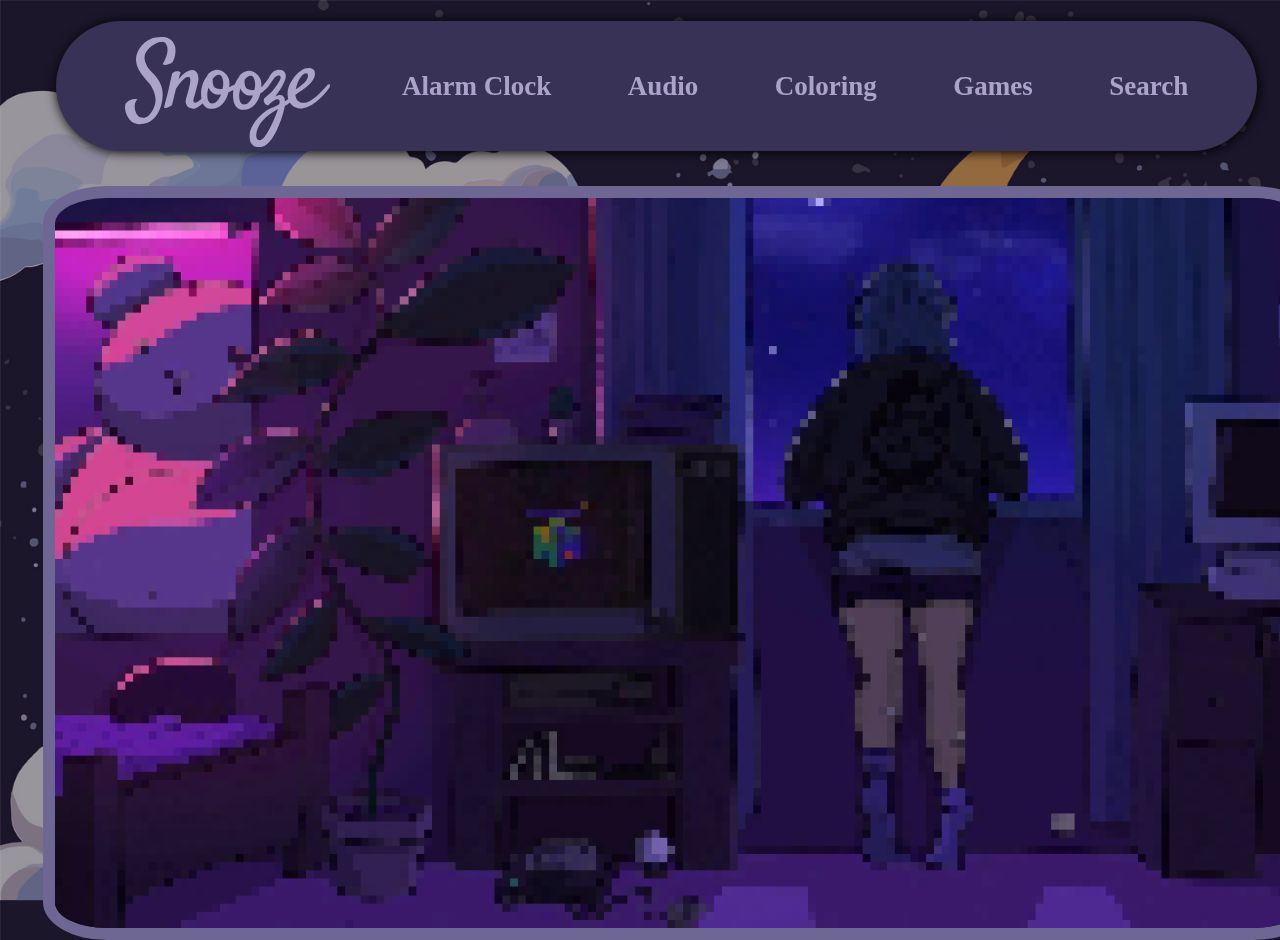
<file: index.html>
<!DOCTYPE html>
<html lang="en">
  <head>
    <meta charset="UTF-8" />
    <meta name="viewport" content="width=device-width, initial-scale=1.0" />
    <title>Snooze</title>
    <link rel="stylesheet" href="./styles/main.css" />
  </head>
  <body>
    <div class="wrapper">
      <nav>
        <h1></h1>
        <!-- <section class="example"> -->
        <img class="logo" src="Asset 2.svg" />
        <ul>
          <li><a href="#">Alarm Clock</a></li>
          <li><a href="#">Audio</a></li>
          <li><a href="#">Coloring</a></li>
          <li><a href="#">Games</a></li>
          <li><a href="#" class="search-bar">Search</a></li>
        </ul>
        <!-- <button class="btn-primary">Alarm Clock</button>
          <button class="btn-secondary">Audio</button>
          <button class="btn-third">Coloring</button>
          <button class="btn-fourth">Games</button>
          <button class="btn-fifth">Search</button> -->
        <!-- </section> -->
      </nav>

      <main id="screen">
        <img class="img" src="pxArt-2.png" alt="homescreen" />
        <div class="btn-group">
          <div class="btn">
            <button class="btn-six">Register</button>
          </div>
          <div>
            <button class="btn-seven">Log In</button>
          </div>
        </div>
      </main>
    </div>
  </body>
</html>
</file>
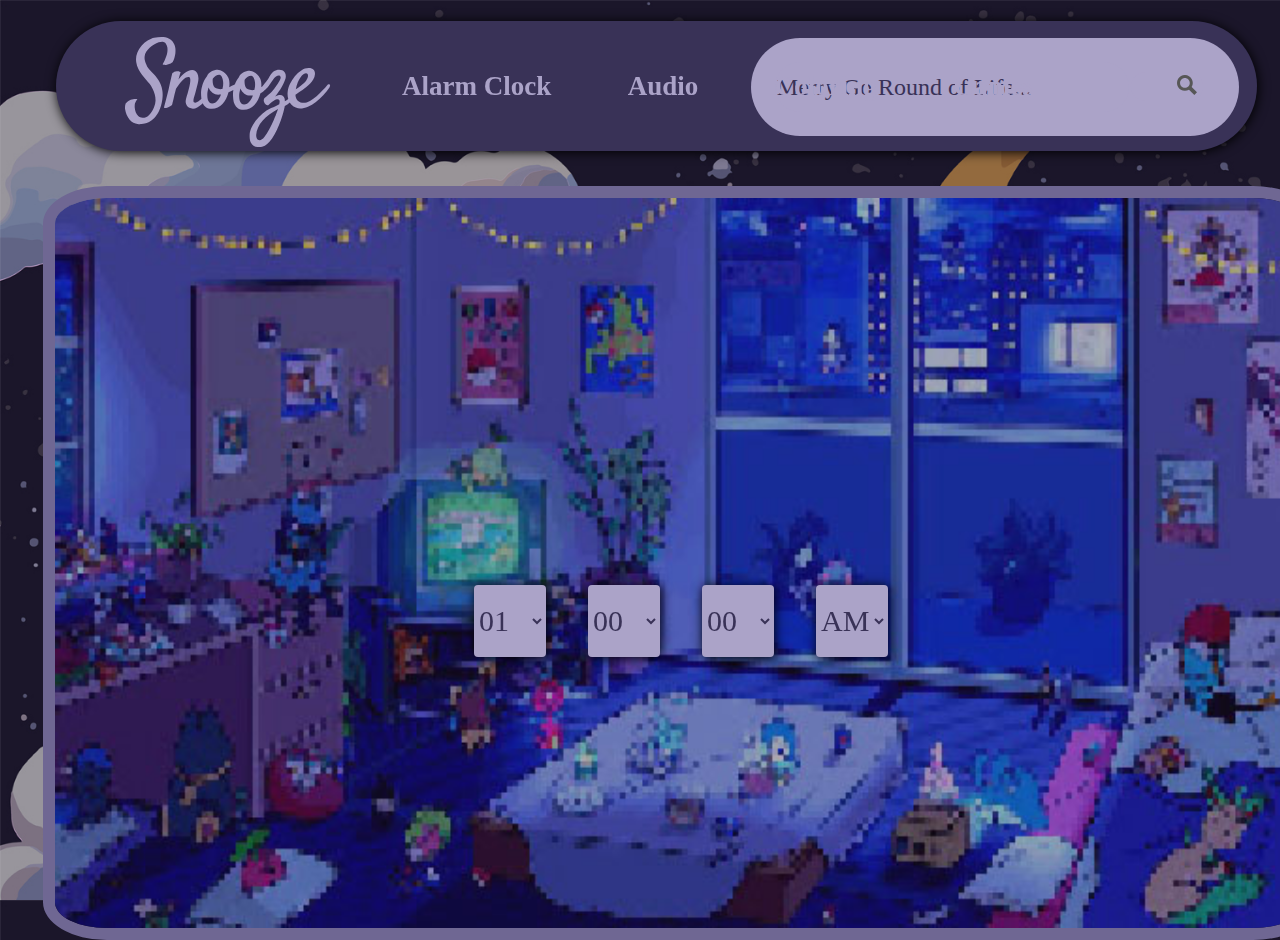
<file: Alarm-index.html>
<!DOCTYPE html>
<html lang="en">
  <head>
    <meta charset="UTF-8" />
    <meta name="viewport" content="width=device-width, initial-scale=1.0" />
    <title>Snooze</title>
    <link rel="stylesheet" href="./styles/main2.css" />
  </head>
  <body>
    <!-- <div class="wrapper"> -->
    <nav>
      <h1></h1>
      <img class="logo" src="Asset 2.svg" href="index.html" />
      <ul>
        <li><a href="#">Alarm Clock</a></li>
        <li><a href="audio-index.html">Audio</a></li>
        <li><a href="coloring-index.html">Coloring</a></li>
        <li><a href="#">Games</a></li>
      </ul>
      <div class="search">
        <input
          type="text"
          class="search-field"
          placeholder="Merry Go Round of Life..."
        />
        <button type="submit" class="search-button">
          <span><img class="icon" src="Asset 1.svg" /> </span>
        </button>
      </div>
    </nav>
    <main id="screen">
      <img class="img" src="alarm-bg.jpg" alt="homescreen" />
      <!-- <div id="digital-clock"></div>
      <script src="scripts/main.js"></script>
      <div id="alarm-clock" onclick="off()"> -->
      <!-- <div id="text">How do I put noises in lol</div> -->
      <!-- </div>
      <div>
        <script>
          function on() {
            document.getElementById("alarm-clock").style.display = "block";
          }

          function off() {
            document.getElementById("alarm-clock").style.display = "none";
          }
        </script>
      </div> -->

      <!-- <div id="nightmode" onclick="off(nightmode)">
          <div>
            <script>
              function on(nightmode) {
                document.getElementById("nightmode").style.display = "block";
              }

              function off(nightmode) {
                document.getElementById("nightmode").style.display = "none";
              }
            </script>
          </div>
        </div> -->
      <div id="main-container"></div>
      <h2 id="clock"></h2>
      <div id="alarm-container">
        <label>
          <div>
            <select id="alarmhrs"></select>
          </div>
        </label>
        <label>
          <div>
            <select id="alarmmins"></select>
          </div>
        </label>
        <label>
          <div>
            <select id="alarmsecs"></select>
          </div>
        </label>
        <label>
          <div>
            <select id="ampm">
              <option value="AM">AM</option>
              <option value="PM">PM</option>
            </select>
          </div>
        </label>
      </div>

      <div id="buttonHolder">
        <div>
          <button id="setButton" onClick="alarmSet()">Set Alarm</button>
        </div>

        <div>
          <button id="clearButton" onClick="alarmClear()">Clear Alarm</button>
          <script type="text/javascript" src="scripts/main.js"></script>
        </div>
      </div>
      <div class="btn-group">
        <div class="btn">
          <!-- <button class="btn-six">Set Time</button> -->
          <!-- <button class="btn-seven">Alarm Noise</button> -->
          <button class="btn-eight">Start/Stop</button>
          <button onclick="on(nightmode)" class="btn-nine">Nightmode</button>
        </div>
      </div>
    </main>
  </body>
</html>
</file>
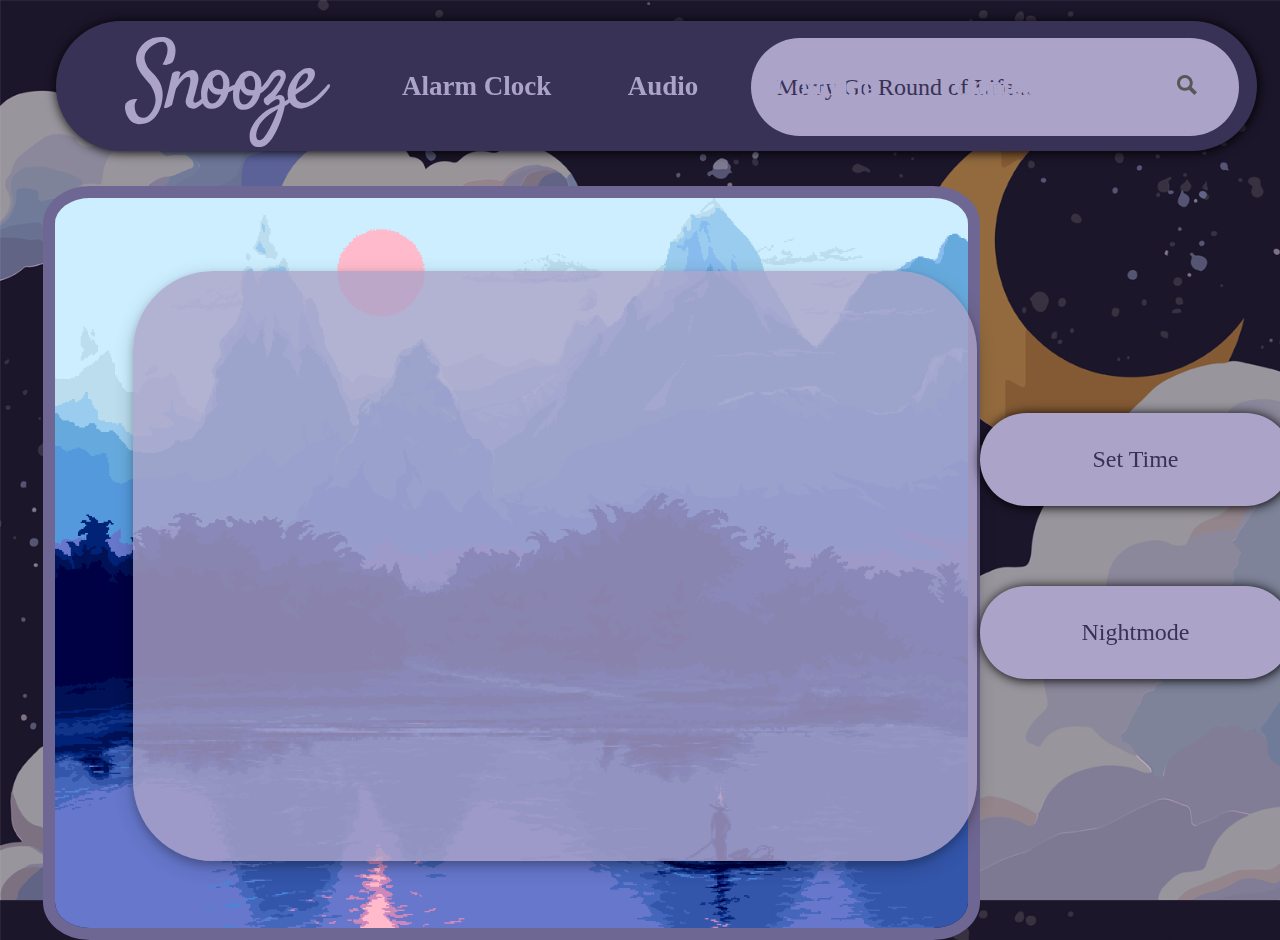
<file: audio-index.html>
<!DOCTYPE html>
<html lang="en">
  <head>
    <meta charset="UTF-8" />
    <meta name="viewport" content="width=device-width, initial-scale=1.0" />
    <title>Snooze</title>
    <link rel="stylesheet" href="./styles/main3.css" />
  </head>
  <body>
    <div class="wrapper">
      <nav>
        <h1></h1>
        <!-- <section class="example"> -->
        <img class="logo" src="Asset 2.svg" href="index.html" />
        <ul>
          <li><a href="Alarm-index.html">Alarm Clock</a></li>
          <li><a href="#">Audio</a></li>
          <li><a href="coloring-index.html">Coloring</a></li>
          <li><a href="#">Games</a></li>
          <!-- <li><a href="#" class="search-bar">Search</a></li> -->
        </ul>
        <div class="search">
          <input
            type="text"
            class="search-field"
            placeholder="Merry Go Round of Life..."
          />
          <button type="submit" class="search-button">
            <span><img class="icon" src="Asset 1.svg" /> </span>
          </button>
        </div>
        <!-- <button class="btn-primary">Alarm Clock</button>
          <button class="btn-secondary">Audio</button>
          <button class="btn-third">Coloring</button>
          <button class="btn-fourth">Games</button>
          <button class="btn-fifth">Search</button> -->
        <!-- </section> -->
      </nav>

      <main id="screen">
        <img class="img" src="pxArt-3.png" alt="homescreen" />
        <div id="nightmode" onclick="off()"></div>

        <script>
          function on() {
            document.getElementById("nightmode").style.display = "block";
          }

          function off() {
            document.getElementById("nightmode").style.display = "none";
          }
        </script>

        <div class="overlay-container">
          <div class="overlay-content">
            <iframe
              style="border-radius: 12px"
              src="https://open.spotify.com/embed/playlist/2Rk3qV9DAdiAZ3JX9Ep9yw?utm_source=generator&theme=0"
              width="100%"
              height="475"
              frameborder="0"
              allowfullscreen=""
              allow="autoplay; clipboard-write; encrypted-media; fullscreen; picture-in-picture"
              loading="lazy"
            ></iframe>
          </div>
        </div>
        <div class="btn-group">
          <div class="btn">
            <button class="btn-six">Set Time</button>
            <button onclick="on()" class="btn-nine">Nightmode</button>
          </div>
        </div>
      </main>
    </div>
  </body>
</html>
</file>
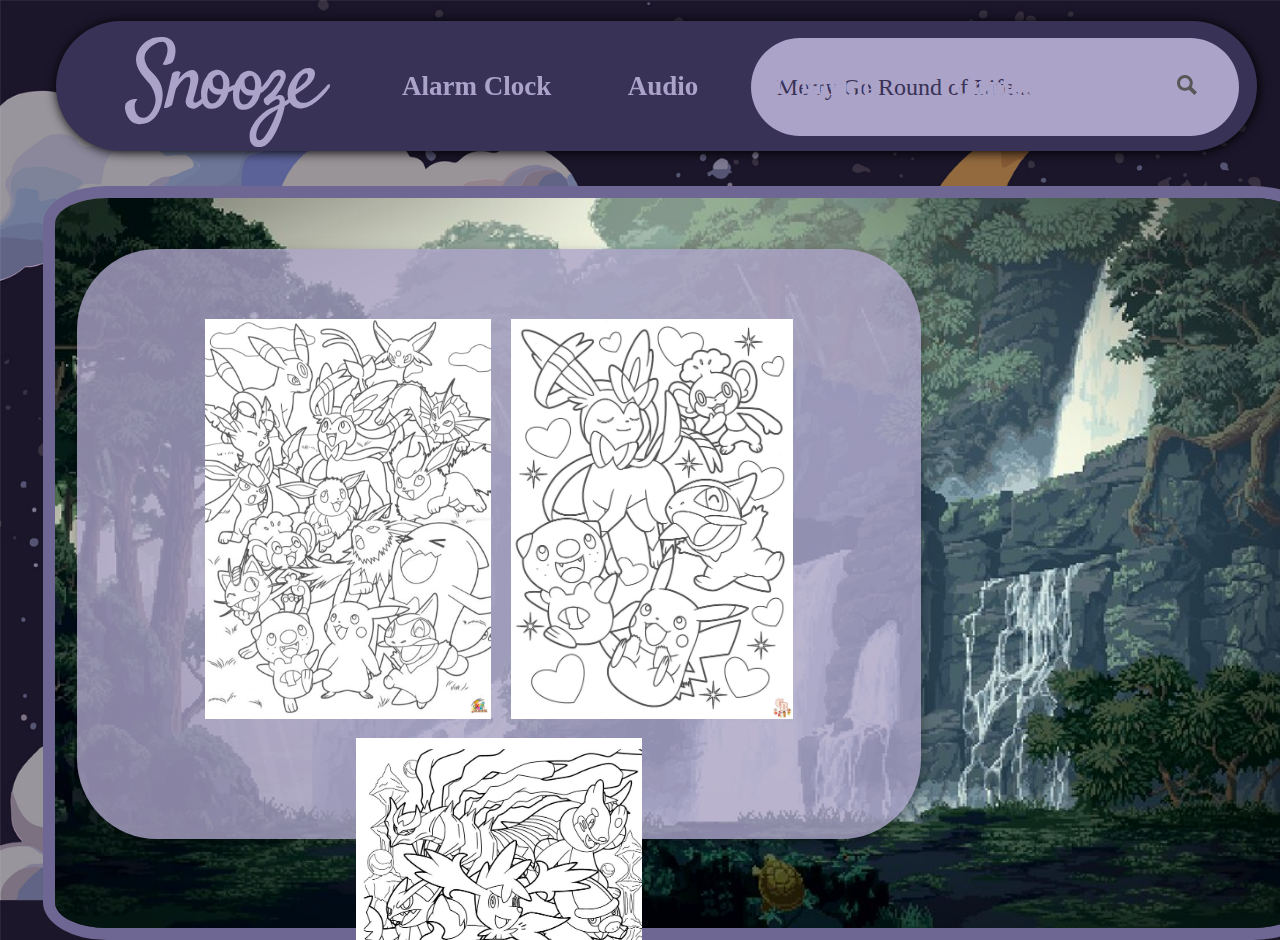
<file: coloring-index.html>
<!DOCTYPE html>
<html lang="en">
  <head>
    <meta charset="UTF-8" />
    <meta name="viewport" content="width=device-width, initial-scale=1.0" />
    <title>Snooze</title>
    <link rel="stylesheet" href="./styles/main4.css" />
  </head>
  <body>
    <div class="wrapper">
      <nav>
        <h1></h1>
        <!-- <section class="example"> -->
        <img class="logo" src="Asset 2.svg" href="index.html"/>
        <ul>
          <li><a href="Alarm-index.html">Alarm Clock</a></li>
          <li><a href="audio-index.html">Audio</a></li>
          <li><a href="#">Coloring</a></li>
          <li><a href="#">Games</a></li>
          <!-- <li><a href="#" class="search-bar">Search</a></li> -->
        </ul>
        <div class="search">
          <input
            type="text"
            class="search-field"
            placeholder="Merry Go Round of Life..."
          />
          <button type="submit" class="search-button">
            <span><img class="icon" src="Asset 1.svg" /> </span>
          </button>
        </div>
        <!-- <button class="btn-primary">Alarm Clock</button>
          <button class="btn-secondary">Audio</button>
          <button class="btn-third">Coloring</button>
          <button class="btn-fourth">Games</button>
          <button class="btn-fifth">Search</button> -->
        </section>
      </nav>
      <main id="screen">
        <img class="img" src="pxArt-4.jpg" alt="homescreen" />
        <div class="btn-group">
          <div class="btn">
            <button class="btn-six">Select</button>
            <button class="btn-seven">Print</button>
          </div>
          <div class="overlay-container">
            <div class="overlay-content">
              <div
                id="carouselExampleControls"
                class="carousel-slide"
                data-ride="carousel"
              >
                <div class="carousel-inner">
                  <div class="carousel-item active">
                    <img
                      class="d-block-w-100"
                      src="images/coloring-1.png"
                      alt="First slide"
                    />
                    <img
                      class="d-block-w-100"
                      src="images/coloring-2.jpg"
                      alt="Second slide"
                    />
                    <img
                      class="d-block-w-100"
                      src="images/coloring-3.jpg"
                      alt="Third slide"
                    />
                  </div>
                </div>
                <a
                  class="carousel-control"
                  href="#carouselExampleControls"
                  role="button"
                  data-slide="prev"
                >
                  <span
                    class="carousel-control-prev-icon"
                    aria-hidden="true"
                  ></span>
                  <span class="sr-only">Previous</span>
                </a>
                <a
                  class="carousel-control-next"
                  href="#carouselExampleControls"
                  role="button"
                  data-slide="next"
                >
                  <span
                    class="carousel-control-next-icon"
                    aria-hidden="true"
                  ></span>
                  <span class="sr-only">Next</span>
                </a>
              </div>
            </div>
          </div>
        </div>
      </main>
    </div>
  </body>
</html>
</file>
<file: styles/main.css>
html {
  background-image: url(../images/final-bg-full.jpg);
  background-size: cover;
  font-family: "Silom";
  height: 100%;
  overflow: hidden;
}

*,
*:before,
*:after {
  box-sizing: inherit;
}

@media screen and (max-width: 480px) {
  nav ul {
    display: block;
    height: auto;
  }

  nav li {
    display: list-item;
    padding: 0.5em 0;
    border: 1px;
  }
  nav {
    background-color: rgb(57, 50, 87);
    border-radius: 5em;
    filter: drop-shadow(1px 1px 6px #000000);
    height: 130px;
    width: 95%;
    margin: 0 0 0 3em;
  }
}

.inner-image {
  display: block;
  max-width: 50%;
  width: 50%;
  height: auto;
}

.logo {
  height: 110px;
  width: 215px;
  margin: 1em 0 0 4em;
}

nav {
  background-color: rgb(57, 50, 87);
  border-radius: 5em;
  filter: drop-shadow(1px 1px 6px #000000);
  height: 130px;
  width: 95%;
  margin: 0 0 0 3em;
}

nav ul {
  list-style-type: none;
  text-align: center;
  margin: 0 0 0 15em;
  font-size: 18px;
  position: absolute;
  top: 50px;
  cursor: pointer;
}

nav li {
  display: inline;
  margin: 0 2em;
}

nav a {
  color: #fff;
  font-weight: bold;
  font-size: 1.5em;
  text-decoration: none;
  color: rgb(171, 163, 200);
}

nav a:hover {
  color: #fff;
}

nav .search {
  display: inline;
  padding: 1em 1.5em 1em 1em;
  margin: 0.7em 0.75em 0 1em;
  border-radius: 7em;
  font-size: 1.5em;
  background-color: rgb(171, 163, 200);
  -webkit-text-fill-color: rgb(57, 55, 55);
  float: right;
}

.search input {
  width: 350px;
  height: 2em;
  font-size: 1.5em;
  border-radius: 5em;
  border: none;
  background-color: rgb(171, 163, 200);
  font: inherit;
}

.icon {
  height: 20px;
  width: 20px;
  padding: 0 0 0 3em;
}

.search .search-button {
  height: 2em;
  margin-left: -4px;
  border-radius: 5em;
  border: none;
  background-color: rgb(171, 163, 200);
  cursor: pointer;
}

.search .search-button:active {
  background-color: rgb(171, 163, 200);
  border: none;
  text-decoration: none;
}

.btn-group button {
  display: block;
}

#screen {
  display: flex;
  justify-content: space-between;
  align-items: center;
}

.btn-six {
  height: 87px;
  width: 296px;
  border-radius: 5em;
  font-family: inherit;
  font-size: 1.5em;
  border-color: transparent;
  filter: drop-shadow(1px 1px 6px #000000);
  margin: 0 2.5rem 5rem 0;
  background-color: rgb(57, 50, 87);
  color: rgb(171, 163, 200);
  cursor: pointer;
}

.btn-seven {
  height: 87px;
  width: 296px;
  border-radius: 5em;
  font-family: inherit;
  font-size: 1.5em;
  border-color: transparent;
  filter: drop-shadow(1px 1px 6px #000000);
  background-color: rgb(171, 163, 200);
  cursor: pointer;
}

.img {
  float: left;
  height: 730px;
  width: 1250px;
  z-index: -1;
  position: relative;
  margin-top: 35px;
  margin-left: 35px;
  border-radius: 5%;
  border: 0.75em solid rgb(111, 103, 147);
}
</file>
<file: styles/main2.css>
html {
  background-image: url(../images/final-bg-full.jpg);
  background-size: cover;
  font-family: "Silom";
  height: 100%;
  overflow: hidden;
}

*,
*:before,
*:after {
  box-sizing: inherit;
}

@media screen and (max-width: 480px) {
  nav ul {
    display: block;
    height: auto;
  }

  nav li {
    display: list-item;
    padding: 0.5em 0;
    border: 1px;
  }
  nav {
    background-color: rgb(57, 50, 87);
    border-radius: 5em;
    filter: drop-shadow(1px 1px 6px #000000);
    height: 130px;
    width: 95%;
    margin: 0 0 0 3em;
  }
}

.inner-image {
  display: block;
  max-width: 50%;
  width: 50%;
  height: auto;
}

.logo {
  height: 110px;
  width: 215px;
  margin: 1em 0 0 4em;
}

nav {
  background-color: rgb(57, 50, 87);
  border-radius: 5em;
  filter: drop-shadow(1px 1px 6px #000000);
  height: 130px;
  width: 95%;
  margin: 0 0 0 3em;
}

nav ul {
  list-style-type: none;
  text-align: center;
  margin: 0 0 0 15em;
  font-size: 18px;
  position: absolute;
  top: 50px;
  cursor: pointer;
}

nav li {
  display: inline;
  margin: 0 2em;
}

nav a {
  color: #fff;
  font-weight: bold;
  font-size: 1.5em;
  text-decoration: none;
  color: rgb(171, 163, 200);
}

nav a:hover {
  color: #fff;
}

nav .search {
  display: inline;
  padding: 1em 1.5em 1em 1em;
  margin: 0.7em 0.75em 0 1em;
  border-radius: 7em;
  font-size: 1.5em;
  background-color: rgb(171, 163, 200);
  -webkit-text-fill-color: rgb(57, 50, 87);
  float: right;
}

.search input {
  width: 350px;
  height: 2em;
  font-size: 1.5em;
  border-radius: 5em;
  border: none;
  background-color: rgb(171, 163, 200);
  font: inherit;
}

.icon {
  height: 20px;
  width: 20px;
  padding: 0 0 0 3em;
}

.search .search-button {
  height: 2em;
  margin-left: -4px;
  border-radius: 5em;
  border: none;
  background-color: rgb(171, 163, 200);
  cursor: pointer;
}

.search .search-button:active {
  background-color: rgb(171, 163, 200);
  border: none;
  text-decoration: none;
}

.btn-group button {
  display: block;
}

#screen {
  display: flex;
  justify-content: space-between;
  align-items: center;
}
/* 
#alarm-clock {
  position: fixed;
  display: none;
  width: 50%;
  height: 50%;
  top: 305px;
  left: 229px;
  border-radius: 13em;
  background-color: rgba(57, 50, 87, 1);
  z-index: 2;
  cursor: pointer;
  box-shadow: 0 4px 8px 0 rgba(0, 0, 0, 0.3), 0 6px 20px 0 rgba(0, 0, 0, 0.29);
} */

/* #text {
  position: absolute;
  top: 50%;
  left: 50%;
  font-size: 50px;
  color: rgb(171, 163, 200);
  transform: translate(-50%, -50%);
  -ms-transform: translate(-50%, -50%);
} */

/* #digital-clock {
  position: fixed;
  background-color: rgba(171, 163, 200, 0.8);
  color: rgb(57, 50, 87);
  width: 40%;
  margin: 0 0 0 260px;
  padding: 50px;
  font-family: inherit;
  border-radius: 7em;
  font-size: 5em;
  text-align: center;
  display: overlay;
  box-shadow: 0 4px 8px 0 rgba(0, 0, 0, 0.2), 0 6px 20px 0 rgba(0, 0, 0, 0.19);
} */

h2 {
  text-align: center;
}

#clock {
  position: fixed;
  height: 120px;
  font-size: 100px;
  font-family: inherit;
  font-weight: bold;
  display: flex;
  top: 380px;
  left: 350px;
  color: white;
  justify-content: center;
}

#alarm-container {
  position: fixed;
  text-align: center;
  font-family: inherit;
  font-size: 3em;
  padding: 0 0 0 3em;
  color: white;
  left: 300px;
}

label {
  display: inline-block;
}
#alarmhrs {
  height: 70px;
  width: 70px;
  font-family: inherit;
  font-size: 30px;
  border-radius: 4px;
  border-color: transparent;
  filter: drop-shadow(1px 1px 6px #000000);
  background-color: rgb(171, 163, 200);
  margin: 150px 0 0 30px;
  color: rgb(57, 50, 87);
  cursor: pointer;
  text-decoration: none;
  left: -100px;
}

#alarmmins {
  height: 70px;
  width: 70px;
  font-family: inherit;
  font-size: 30px;
  border-radius: 4px;
  border-color: transparent;
  filter: drop-shadow(1px 1px 6px #000000);
  background-color: rgb(171, 163, 200);
  margin: 150px 0 0 30px;
  color: rgb(57, 50, 87);
  cursor: pointer;
  text-decoration: none;
}

#alarmsecs {
  height: 70px;
  width: 70px;
  font-family: inherit;
  font-size: 30px;
  border-radius: 4px;
  border-color: transparent;
  filter: drop-shadow(1px 1px 6px #000000);
  background-color: rgb(171, 163, 200);
  margin: 150px 0 0 30px;
  color: rgb(57, 50, 87);
  cursor: pointer;
  text-decoration: none;
}

#ampm {
  height: 70px;
  width: 70px;
  font-family: inherit;
  font-size: 30px;
  border-radius: 4px;
  border-color: transparent;
  filter: drop-shadow(1px 1px 6px #000000);
  background-color: rgb(171, 163, 200);
  margin: 150px 0 0 30px;
  color: rgb(57, 50, 87);
  cursor: pointer;
  text-decoration: none;
}

.timeofday {
  background-color: #eee;
  padding: 20px;
}

.bigger {
  font-weight: bold;
  font-size: 18px;
}

#sounds {
  text-align: center;
  padding-top: 20px;
}

#setButton {
  position: fixed;
  color: rgb(57, 50, 87);
  margin-top: 10px;
  background-color: rgb(171, 163, 200);
  height: 87px;
  width: 296px;
  border-radius: 5em;
  font-family: inherit;
  font-size: 1.5em;
  border-color: transparent;
  filter: drop-shadow(1px 1px 6px #000000);
  cursor: pointer;
  margin: -280px 0 0 15px;
}

#clearButton {
  position: fixed;
  color: rgb(57, 50, 87);
  margin-top: 10px;
  background-color: rgb(171, 163, 200);
  height: 87px;
  width: 296px;
  border-radius: 5em;
  font-family: inherit;
  font-size: 1.5em;
  border-color: transparent;
  filter: drop-shadow(1px 1px 6px #000000);
  cursor: pointer;
  margin: -115px 0 0 15px;
}

#nightmode {
  position: fixed; /* Sit on top of the page content */
  display: none;
  width: 120%;
  height: 110%;
  top: -20px;
  margin: 0 0 0 -10px;
  background-color: rgba(23, 21, 32, 0.9);
  z-index: 2;
  cursor: pointer;
  display: overlay;
  box-shadow: 0 4px 8px 0 rgba(0, 0, 0, 0.3), 0 6px 20px 0 rgba(0, 0, 0, 0.29);
}

/* .btn-six {
  height: 87px;
  width: 296px;
  border-radius: 5em;
  font-family: inherit;
  font-size: 1.5em;
  border-color: transparent;
  filter: drop-shadow(1px 1px 6px #000000);
  margin: 0 2.5rem 5rem 0;
  color: rgb(57, 50, 87);
  background-color: rgb(171, 163, 200);
  cursor: pointer;
} */

/* .btn-seven {
  height: 87px;
  width: 296px;
  border-radius: 5em;
  font-family: inherit;
  font-size: 1.5em;
  border-color: transparent;
  filter: drop-shadow(1px 1px 6px #000000);
  background-color: rgb(171, 163, 200);
  margin: 190px 2.5rem 5rem 0;
  color: rgb(57, 50, 87);
  cursor: pointer;
} */

.btn-eight {
  height: 87px;
  width: 296px;
  border-radius: 5em;
  font-family: inherit;
  font-size: 1.5em;
  border-color: transparent;
  filter: drop-shadow(1px 1px 6px #000000);
  background-color: rgb(171, 163, 200);
  margin: 380px 2.5rem 5rem 0;
  color: rgb(57, 50, 87);
  cursor: pointer;
}

.btn-nine {
  height: 87px;
  width: 296px;
  border-radius: 5em;
  font-family: inherit;
  font-size: 1.5em;
  border-color: transparent;
  filter: drop-shadow(1px 1px 6px #000000);
  background-color: rgb(171, 163, 200);
  color: rgb(57, 50, 87);
  cursor: pointer;
}

.img {
  float: left;
  height: 730px;
  width: 1250px;
  z-index: -1;
  position: relative;
  margin-top: 35px;
  margin-left: 35px;
  border-radius: 5%;
  border: 0.75em solid rgb(111, 103, 147);
}
</file>
<file: styles/main3.css>
html {
  background-image: url(../images/final-bg-full.jpg);
  background-size: cover;
  font-family: "Silom";
  height: 100%;
  overflow: hidden;
}

*,
*:before,
*:after {
  box-sizing: inherit;
}

@media screen and (max-width: 480px) {
  nav ul {
    display: block;
    height: auto;
  }

  nav li {
    display: list-item;
    padding: 0.5em 0;
    border: 1px;
  }
  nav {
    background-color: rgb(57, 50, 87);
    border-radius: 5em;
    filter: drop-shadow(1px 1px 6px #000000);
    height: 130px;
    width: 95%;
    margin: 0 0 0 3em;
  }
}

.inner-image {
  display: block;
  max-width: 50%;
  width: 50%;
  height: auto;
}

.logo {
  height: 110px;
  width: 215px;
  margin: 1em 0 0 4em;
}

nav {
  background-color: rgb(57, 50, 87);
  border-radius: 5em;
  filter: drop-shadow(1px 1px 6px #000000);
  height: 130px;
  width: 95%;
  margin: 0 0 0 3em;
}

nav ul {
  list-style-type: none;
  text-align: center;
  margin: 0 0 0 15em;
  font-size: 18px;
  position: absolute;
  top: 50px;
  cursor: pointer;
}

nav li {
  display: inline;
  margin: 0 2em;
}

nav a {
  color: #fff;
  font-weight: bold;
  font-size: 1.5em;
  text-decoration: none;
  color: rgb(171, 163, 200);
}

nav a:hover {
  color: #fff;
}

nav .search {
  display: inline;
  padding: 1em 1.5em 1em 1em;
  margin: 0.7em 0.75em 0 1em;
  border-radius: 7em;
  font-size: 1.5em;
  background-color: rgb(171, 163, 200);
  -webkit-text-fill-color: rgb(57, 50, 87);
  float: right;
}

.search input {
  width: 350px;
  height: 2em;
  font-size: 1.5em;
  border-radius: 5em;
  border: none;
  background-color: rgb(171, 163, 200);
  font: inherit;
}

.icon {
  height: 20px;
  width: 20px;
  padding: 0 0 0 3em;
}

.search .search-button {
  height: 2em;
  margin-left: -4px;
  border-radius: 5em;
  border: none;
  background-color: rgb(171, 163, 200);
  cursor: pointer;
}

.search .search-button:active {
  background-color: rgb(171, 163, 200);
  border: none;
  text-decoration: none;
}

.btn-group button {
  display: block;
}

#screen {
  display: flex;
  justify-content: space-between;
  align-items: center;
}

#alarm-clock {
  position: fixed; /* Sit on top of the page content */
  display: none;
  width: 50%;
  height: 50%;
  top: 305px;
  left: 229px;
  border-radius: 13em;
  background-color: rgba(57, 50, 87, 1);
  z-index: 2;
  cursor: pointer;
  box-shadow: 0 4px 8px 0 rgba(0, 0, 0, 0.3), 0 6px 20px 0 rgba(0, 0, 0, 0.29);
}

/* #text {
  position: absolute;
  top: 50%;
  left: 50%;
  font-size: 50px;
  color: rgb(171, 163, 200);
  transform: translate(-50%, -50%);
  -ms-transform: translate(-50%, -50%);
} */

.overlay-container {
  position: fixed;
  background-color: rgba(171, 163, 200, 0.8);
  color: rgb(57, 50, 87);
  width: 55%;
  height: 50%;
  margin: 40px 0 0 125px;
  padding: 70px;
  font-family: inherit;
  border-radius: 1em;
  font-size: 5em;
  text-align: center;
  display: overlay;
  box-shadow: 0 4px 8px 0 rgba(0, 0, 0, 0.2), 0 6px 20px 0 rgba(0, 0, 0, 0.19);
}

#nightmode {
  position: fixed; /* Sit on top of the page content */
  display: none;
  width: 120%;
  height: 110%;
  top: -20px;
  margin: 0 0 0 -10px;
  background-color: rgba(23, 21, 32, 0.9);
  z-index: 2;
  cursor: pointer;
  display: overlay;
  box-shadow: 0 4px 8px 0 rgba(0, 0, 0, 0.3), 0 6px 20px 0 rgba(0, 0, 0, 0.29);
}

.btn-six {
  height: 87px;
  width: 296px;
  border-radius: 5em;
  font-family: inherit;
  font-size: 1.5em;
  border-color: transparent;
  filter: drop-shadow(1px 1px 6px #000000);
  margin: 0 2.5rem 5rem 0;
  color: rgb(57, 50, 87);
  background-color: rgb(171, 163, 200);
  cursor: pointer;
}

.btn-seven {
  height: 87px;
  width: 296px;
  border-radius: 5em;
  font-family: inherit;
  font-size: 1.5em;
  border-color: transparent;
  filter: drop-shadow(1px 1px 6px #000000);
  background-color: rgb(171, 163, 200);
  margin: 0 2.5rem 5rem 0;
  color: rgb(57, 50, 87);
  cursor: pointer;
}

/* .btn-eight {
  height: 87px;
  width: 296px;
  border-radius: 5em;
  font-family: inherit;
  font-size: 1.5em;
  border-color: transparent;
  filter: drop-shadow(1px 1px 6px #000000);
  background-color: rgb(171, 163, 200);
  margin: 0 2.5rem 5rem 0;
  color: rgb(57, 50, 87);
  cursor: pointer;
} */

.btn-nine {
  height: 87px;
  width: 296px;
  border-radius: 5em;
  font-family: inherit;
  font-size: 1.5em;
  border-color: transparent;
  filter: drop-shadow(1px 1px 6px #000000);
  background-color: rgb(171, 163, 200);
  color: rgb(57, 50, 87);
  cursor: pointer;
}

.img {
  float: left;
  height: 730px;
  width: 1250px;
  z-index: -1;
  position: relative;
  margin-top: 35px;
  margin-left: 35px;
  border-radius: 5%;
  border: 0.75em solid rgb(111, 103, 147);
}
</file>
<file: styles/main4.css>
html {
  background-image: url(../images/final-bg-full.jpg);
  background-size: cover;
  font-family: "Silom";
  height: 100%;
  overflow: hidden;
}

*,
*:before,
*:after {
  box-sizing: inherit;
}

@media screen and (max-width: 480px) {
  nav ul {
    display: block;
    height: auto;
  }

  nav li {
    display: list-item;
    padding: 0.5em 0;
    border: 1px;
  }
  nav {
    background-color: rgb(57, 50, 87);
    border-radius: 5em;
    filter: drop-shadow(1px 1px 6px #000000);
    height: 130px;
    width: 95%;
    margin: 0 0 0 3em;
  }
}

.inner-image {
  display: block;
  max-width: 50%;
  width: 50%;
  height: auto;
}

.logo {
  height: 110px;
  width: 215px;
  margin: 1em 0 0 4em;
}

nav {
  background-color: rgb(57, 50, 87);
  border-radius: 5em;
  filter: drop-shadow(1px 1px 6px #000000);
  height: 130px;
  width: 95%;
  margin: 0 0 0 3em;
}

nav ul {
  list-style-type: none;
  text-align: center;
  margin: 0 0 0 15em;
  font-size: 18px;
  position: absolute;
  top: 50px;
  cursor: pointer;
}

nav li {
  display: inline;
  margin: 0 2em;
}

nav a {
  color: #fff;
  font-weight: bold;
  font-size: 1.5em;
  text-decoration: none;
  color: rgb(171, 163, 200);
}

nav a:hover {
  color: #fff;
}

nav .search {
  display: inline;
  padding: 1em 1.5em 1em 1em;
  margin: 0.7em 0.75em 0 1em;
  border-radius: 7em;
  font-size: 1.5em;
  background-color: rgb(171, 163, 200);
  -webkit-text-fill-color: rgb(57, 50, 87);
  float: right;
}

.search input {
  width: 350px;
  height: 2em;
  font-size: 1.5em;
  border-radius: 5em;
  border: none;
  background-color: rgb(171, 163, 200);
  font: inherit;
}

.icon {
  height: 20px;
  width: 20px;
  padding: 0 0 0 3em;
}

.search .search-button {
  height: 2em;
  margin-left: -4px;
  border-radius: 5em;
  border: none;
  background-color: rgb(171, 163, 200);
  cursor: pointer;
}

.search .search-button:active {
  background-color: rgb(171, 163, 200);
  border: none;
  text-decoration: none;
}

.btn-group button {
  display: block;
}

#screen {
  display: flex;
  justify-content: space-between;
  align-items: center;
}

.btn-six {
  height: 87px;
  width: 296px;
  border-radius: 5em;
  font-family: inherit;
  font-size: 1.5em;
  border-color: transparent;
  filter: drop-shadow(1px 1px 6px #000000);
  margin: 0 2.5rem 5rem 0;
  color: rgb(57, 50, 87);
  background-color: rgb(171, 163, 200);
  cursor: pointer;
}

.btn-seven {
  height: 87px;
  width: 296px;
  border-radius: 5em;
  font-family: inherit;
  font-size: 1.5em;
  border-color: transparent;
  filter: drop-shadow(1px 1px 6px #000000);
  background-color: rgb(171, 163, 200);
  margin: 0 2.5rem 5rem 0;
  color: rgb(57, 50, 87);
  cursor: pointer;
}

.item img {
  width: auto;
  height: 245px;
  max-height: 245px;
  margin: auto;
  display: inline-block;
  left: 134px;
  box-shadow: 0 4px 8px 0 rgba(0, 0, 0, 0.2), 0 6px 20px 0 rgba(0, 0, 0, 0.19);
}

.container {
  position: relative;
  background-color: rgba(171, 163, 200, 0.8);
  width: 61%;
  height: 65%;
  font-family: inherit;
  border-radius: 1em;
  font-size: 5em;
  text-align: center;
  top: 200px;
  left: 100px;
  box-shadow: 0 4px 8px 0 rgba(0, 0, 0, 0.2), 0 6px 20px 0 rgba(0, 0, 0, 0.19);
}

ol li {
  list-style-type: none;
  text-align: center;
  margin: 0 0 0 15em;
  font-size: 18px;
  cursor: pointer;
  text-decoration: none;
}

.carousel-item img {
  width: auto;
  height: 400px;
  max-height: 400px;
  margin: auto;
  display: inline;
}

.carousel-control {
  font-family: inherit;
  font-size: 25px;
  color: rgb(57, 50, 87);
  text-decoration: none;
  margin: 0 100px 0 0;
}
.carousel-control-next {
  font-family: inherit;
  font-size: 25px;
  color: rgb(57, 50, 87);
  text-decoration: none;
  margin: 0 0 0 100px;
  padding: 0 0 100px 0;
}

.overlay-container {
  position: fixed;
  background-color: rgba(171, 163, 200, 0.8);
  color: rgb(57, 50, 87);
  width: 55%;
  height: 50%;
  margin: -470px 0 0 -1240px;
  padding: 70px;
  font-family: inherit;
  border-radius: 1em;
  font-size: 5em;
  text-align: center;
  display: overlay;
  box-shadow: 0 4px 8px 0 rgba(0, 0, 0, 0.2), 0 6px 20px 0 rgba(0, 0, 0, 0.19);
}

.img {
  float: left;
  height: 730px;
  width: 1250px;
  z-index: -1;
  position: relative;
  margin-top: 35px;
  margin-left: 35px;
  border-radius: 5%;
  border: 0.75em solid rgb(111, 103, 147);
}
</file>
